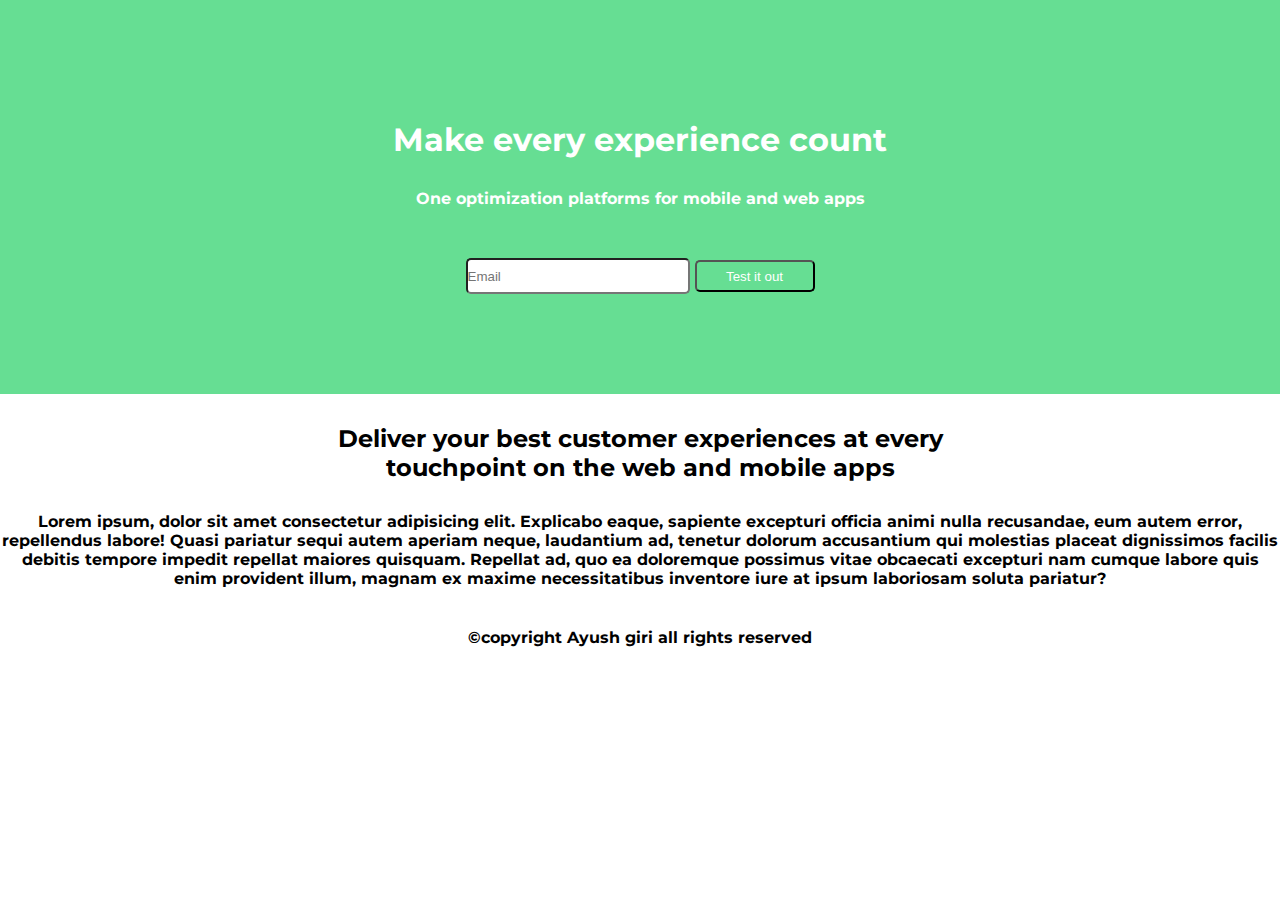
<file: 03_landing page/index.html>
<!DOCTYPE html>
<html lang="en">
<head>
    <meta charset="UTF-8">
    <meta http-equiv="X-UA-Compatible" content="IE=edge">
    <meta name="viewport" content="width=device-width, initial-scale=1.0">
    <link rel="stylesheet" href="styles.css">
    <link href="https://fonts.googleapis.com/css2?family=Montserrat:wght@200&display=swap" rel="stylesheet">
    <title>Landing page</title>
</head>
<body>
    <div class="main">
        <div class="inner">
        <h1>Make every experience count</h1>
        <p>One optimization platforms for mobile and web apps</p>
        <input type="email" placeholder= "Email">
        <button>Test it out</button>
        </div>

    </div>
    <div class="secondary">
        <h2>Deliver your best customer experiences at every<br> touchpoint on the web and mobile apps</h2>
        <p>Lorem ipsum, dolor sit amet consectetur adipisicing elit. Explicabo eaque, sapiente excepturi officia animi nulla recusandae, eum autem error, repellendus labore! Quasi pariatur sequi autem aperiam neque, laudantium ad, tenetur dolorum accusantium qui molestias placeat dignissimos facilis debitis tempore impedit repellat maiores quisquam. Repellat ad, quo ea doloremque possimus vitae obcaecati excepturi nam cumque labore quis enim provident illum, magnam ex maxime necessitatibus inventore iure at ipsum laboriosam soluta pariatur?</p>
          <p class="ayush">&#169;copyright Ayush giri all rights reserved</p>    
    </div>
</body>
</html>
</file>
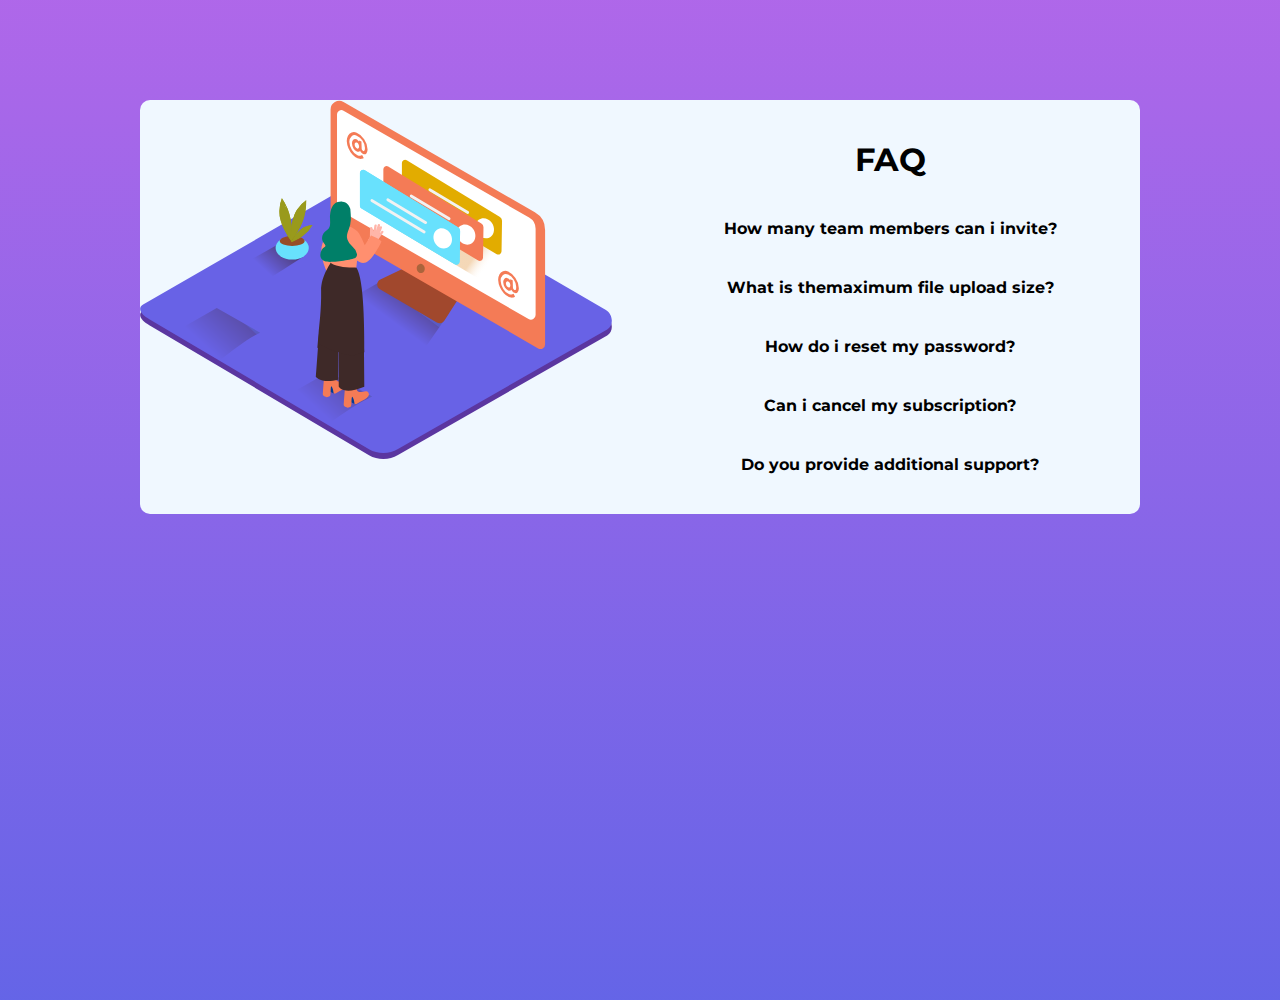
<file: 04_simple_FAQ_page/index.html>
<!DOCTYPE html>
<html lang="en">
<head>
    <meta charset="UTF-8">
    <meta http-equiv="X-UA-Compatible" content="IE=edge">
    <meta name="viewport" content="width=device-width, initial-scale=1.0">
    <link rel="stylesheet" href="styles.css">
      <link href="https://fonts.googleapis.com/css2?family=Montserrat:wght@200&display=swap" rel="stylesheet">
      <title>Document</title>
</head>
<body>
    <div class="container">
        <div class="image">
            <img src="illustration-woman-online-desktop.svg" alt="">
        </div>
        <div class="links">
            <h1>FAQ</h1>
            <a href="#"><p>How many team members can i invite?</p></a>
            <a href="#"><p>What is themaximum file upload size?</p></a>
            <a href="#"><p>How do i reset my password?</p></a>
            <a href="#"><p>Can i cancel my subscription?</p></a>
            <a href="#"><p>Do you provide additional support?</p></a>
        </div>
    </div>
    
</body>
</html>
</file>
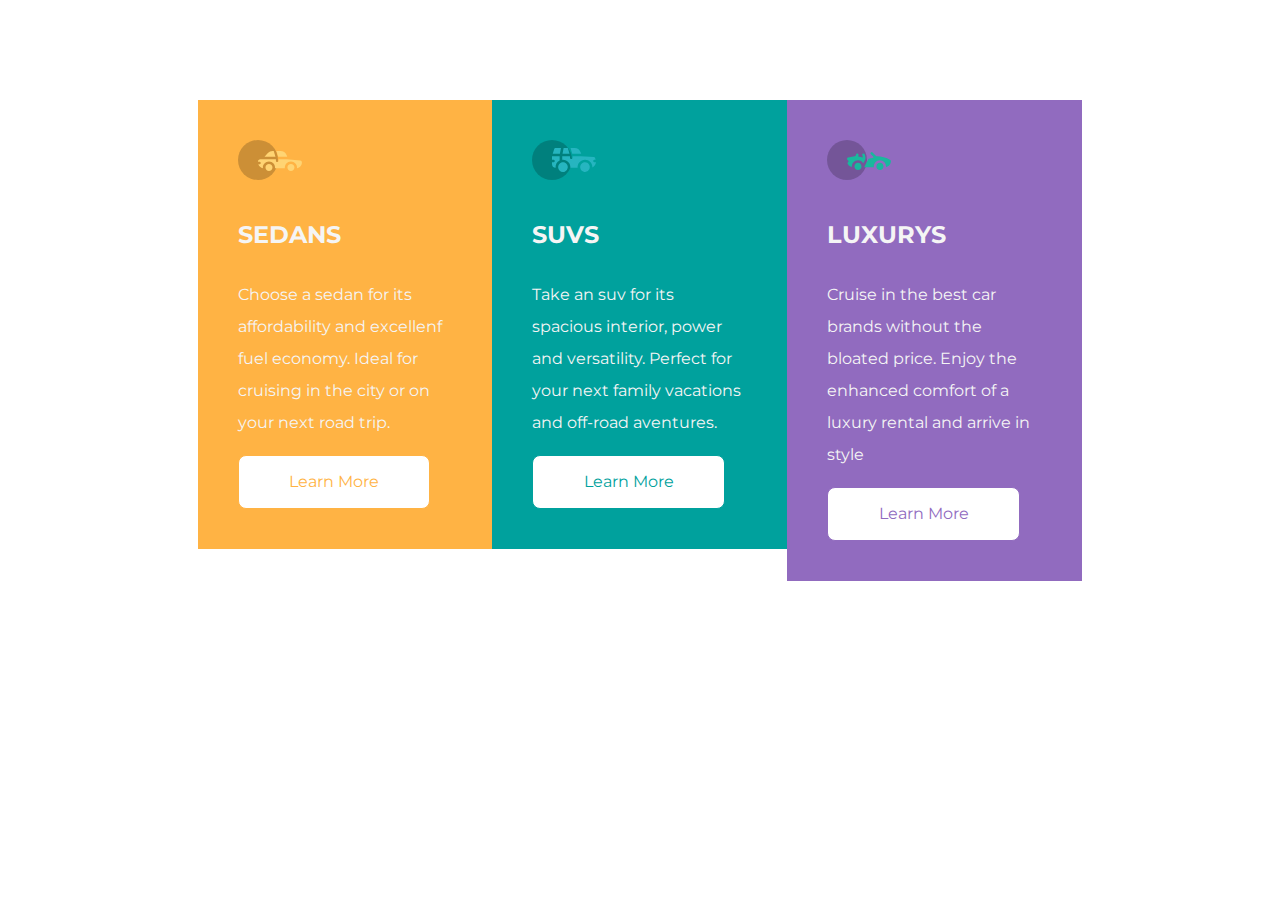
<file: 06_3-column-preview-card-component-main/index.html>
<!DOCTYPE html>
<html lang="en">
<head>
  <meta charset="UTF-8">
  <meta http-equiv="X-UA-Compatible" content="IE=edge">
  <meta name="viewport" content="width=device-width, initial-scale=1.0">
  <link rel="icon" href="images/favicon-32x32.png">
  <link rel="stylesheet" href="styles.css">
  <link href="https://fonts.googleapis.com/css2?family=Montserrat:wght@500&display=swap" rel="stylesheet">
  <title>3 column preview card component main</title>
</head>
<body>
  <div class="container">
    <div class="sedan-div">
  <img src="images/icon-sedans.svg" alt="sedan-img">
  <h2>SEDANS</h2>
  <p>Choose a sedan for its affordability and excellenf fuel economy. Ideal for cruising in the city or on your next road trip.</p>
  <a class="btn-sedan" href="">Learn More</a>
  </div>
  <div class="suv-div">
    <img src="images/icon-suvs.svg" alt="">
    <h2>SUVS</h2>
    <p>Take an suv for its spacious interior, power and versatility. Perfect for your next family vacations and off-road aventures.</p>
    <a class="btn-suv" href="">Learn More</a>
  </div>
  <div class="luxury-div">
    <img src="images/icon-luxury.svg" alt="">
    <h2>LUXURYS</h2>
    <p>Cruise in the best car brands without the bloated price. Enjoy the enhanced comfort of a luxury rental and arrive in style</p>
    <a class="btn-luxury" href="">Learn More</a>
  </div>
  </div>
  
</body>
</html>
</file>
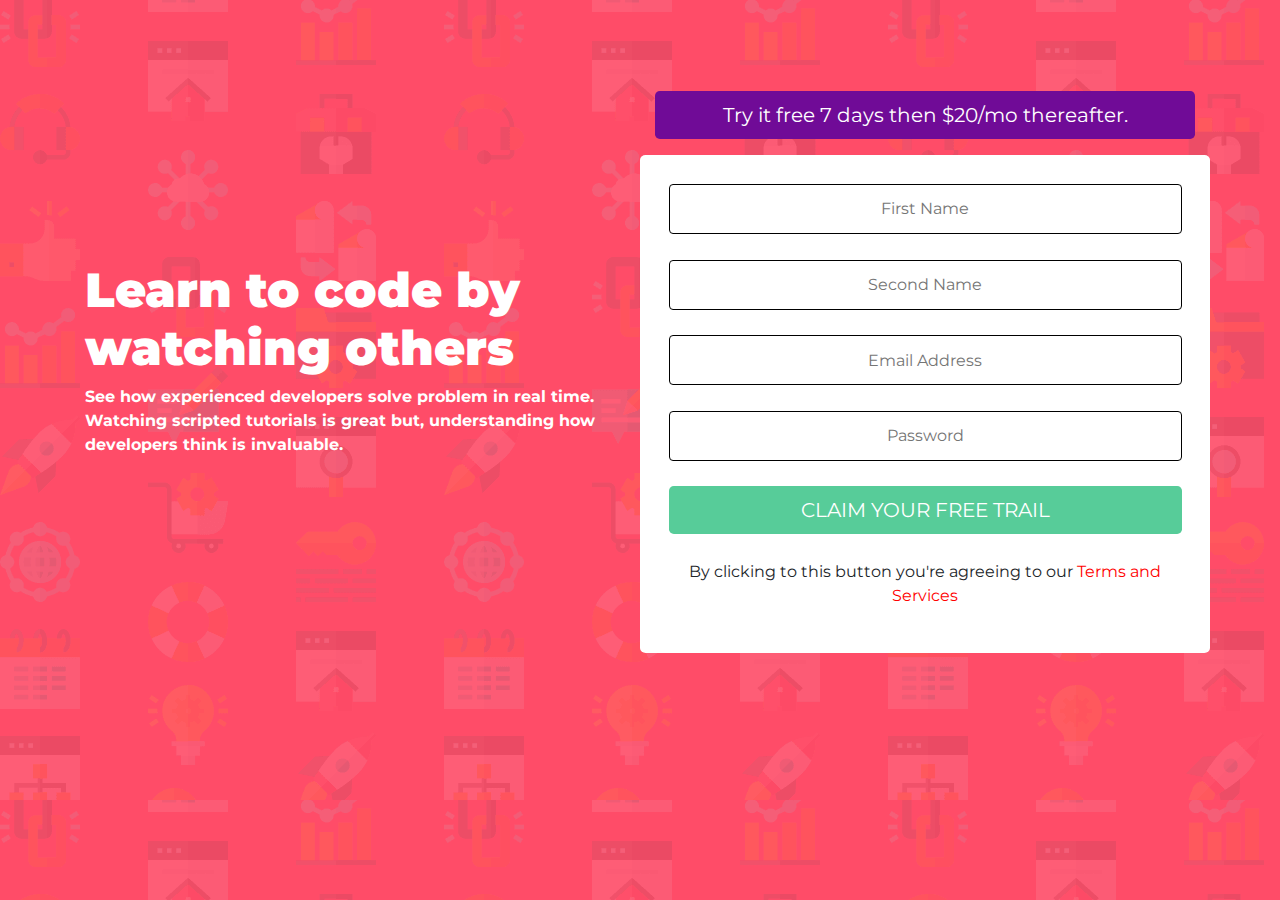
<file: 07_intro-component-with-signup-form-master/index.html>
<!DOCTYPE html>
<html lang="en">
<head>
  <meta charset="UTF-8">
  <meta http-equiv="X-UA-Compatible" content="IE=edge">
  <meta name="viewport" content="width=device-width, initial-scale=1.0">
  <title>Document</title>
  <link rel="stylesheet" href="https://maxcdn.bootstrapcdn.com/bootstrap/4.0.0/css/bootstrap.min.css" integrity="sha384-Gn5384xqQ1aoWXA+058RXPxPg6fy4IWvTNh0E263XmFcJlSAwiGgFAW/dAiS6JXm" crossorigin="anonymous">
  <link href="https://fonts.googleapis.com/css2?family=Montserrat&display=swap" rel="stylesheet">
  <link rel="stylesheet" href="styles.css">
  <link rel="icon" href="images/favicon-32x32.png">

</head>
<body>
  <div class="container">
    <div class="row">
      <div class="description col-lg-6">
        <h1 class="main-header">Learn to code by watching others</h1>
        <p>See how experienced developers solve problem in real time. Watching scripted tutorials is great but, understanding how developers
          think is invaluable.
        </p>
      </div>
      <div class="interaction col-lg-6">
        <div class="row">
          <div class="buy-button col-lg-12">
           <button class="btn btn-lg  btn-block sign-up-button">Try it free 7 days then $20/mo thereafter.</button>
          </div>
          <div class="form-inputs col-lg-12">
            <input type="text" placeholder="First Name" class="form-component">
        <input type="text" placeholder="Second Name" class="form-component">
        <input type="email" placeholder="Email Address" class="form-component">
        <input type="password" placeholder="Password" class="form-component">
        <button class="btn btn-lg  btn-block claim-button">CLAIM YOUR FREE TRAIL</button>
        <p class="footer-text">By clicking to this button you're agreeing to our <span class="red-text">Terms and Services</span></p>

          </div>
        

        </div>
        
      </div>
    </div>
    
  </div>
</body>
</html>
</file>
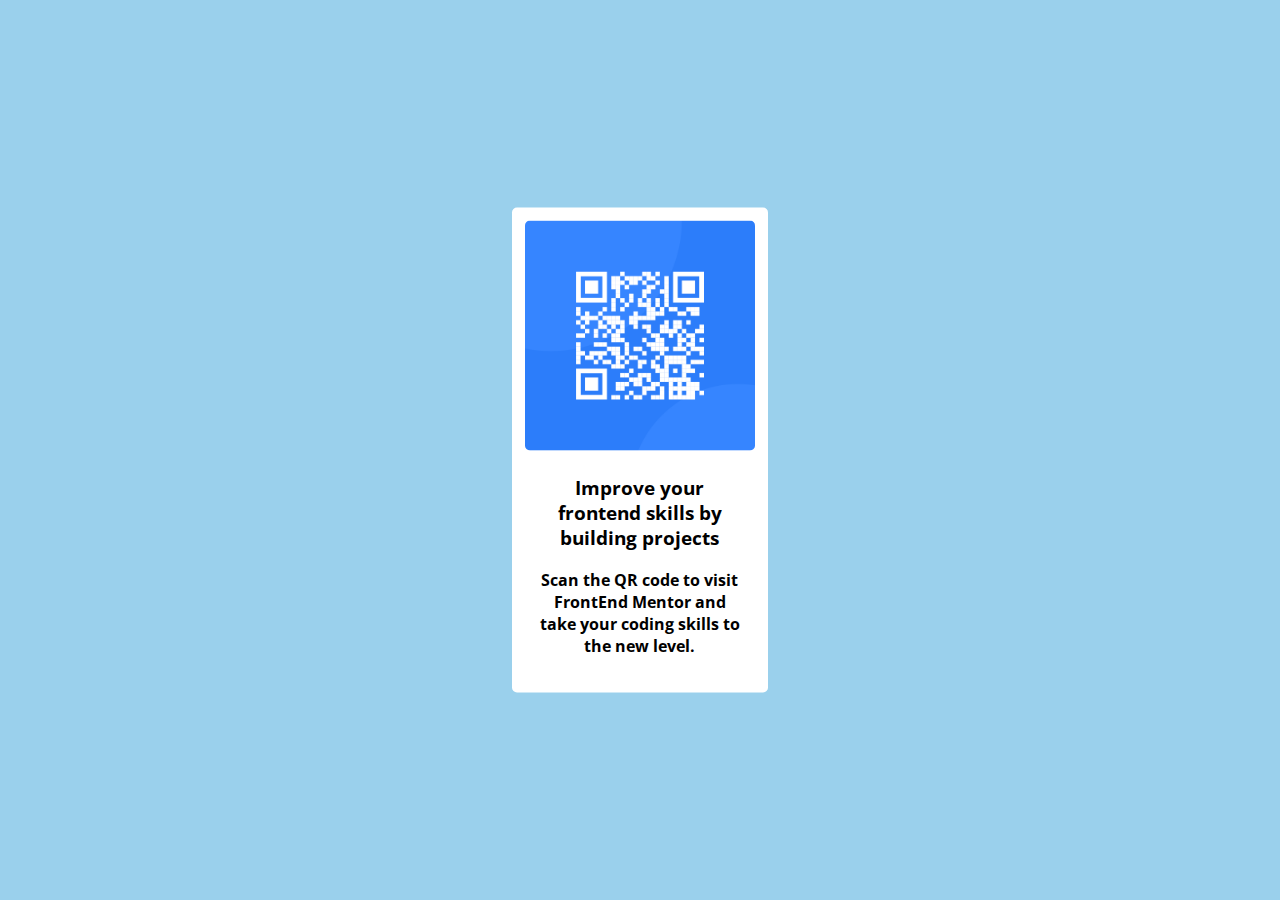
<file: 08_qr-code-component/index.html>
<!DOCTYPE html>
<html lang="en">
<head>
  <meta charset="UTF-8">
  <meta http-equiv="X-UA-Compatible" content="IE=edge">
  <meta name="viewport" content="width=device-width, initial-scale=1.0">
  <link rel="stylesheet" href="styles.css">
  <link rel="icon" href="images/favicon-32x32.png">
  <link href="https://fonts.googleapis.com/css2?family=Open+Sans&display=swap" rel="stylesheet">
  <title>QR CODE</title>
</head>
<body>
  <div class="main-container">
    <div class="image-div">
      <img src="images/image-qr-code.png" alt="" class="qr-image">
    </div>
    <div class="description-div">
      <h3>Improve your frontend skills by building projects</h3>
      <p>Scan the QR code to visit FrontEnd Mentor and take your coding skills to the new level. </p>
    </div>
  </div>
</body>
</html>
</file>
<file: 03_landing page/styles.css>
* {
    margin: 0;
    padding: 0;

}

body {
    font-family: 'Montserrat', sans-serif;
}

.main {
    background: #66DE93;
    color: white;
    font-weight: bold;
    text-align: center;
}

.main h1 {
    padding-top: 120px;
    padding-bottom: 30px;
}

.main p {
    padding-bottom: 50px;
}

input {
    height: 32px;
    width: 220px;
    border-radius: 5px;
}

button {
    height: 32px;
    width: 120px;
    border-radius: 5px;
    background: #66DE93;
    color: white;
}

button:hover {
    color: white;
}

.inner {
    padding-bottom: 100px;
}

.secondary {
    text-align: center;
    font-weight: bold;
}

h2 {
    padding-bottom: 30px;
    padding-top: 30px;
}

.ayush {
    padding-top: 40px;
}
</file>
<file: 04_simple_FAQ_page/styles.css>
* {
    margin: 0;
    padding: 0;
    text-decoration: none;
    box-sizing: border-box;
}

body {
    background: no-repeat linear-gradient(0deg, hsl(240, 73%, 65%), hsl(273, 75%, 66%));
    height: 100vh;
    font-family: 'Montserrat',
        sans-serif;

}



.container {
    width: 1000px;
    margin: auto;
    background-color: aliceblue;
    font-weight: bold;
    margin-top: 100px;


}

.links {
    text-align: center;
    background-color: aliceblue;
    width: 50%;
    float: right;
    border-top-right-radius: 10px;
    border-bottom-right-radius: 10px;


}

.links h1 {
    padding-top: 40px;
    padding-bottom: 40px;
}

.links a p {
    padding-bottom: 40px;
    color: black;
}

.links a p:hover {
    color: orangered;
}

.image {
    width: 50%;
    height: 100%;
    float: left;
    background-color: aliceblue;
    padding-bottom: 51px;
    border-top-left-radius: 10px;
    border-bottom-left-radius: 10px;



}
</file>
<file: 06_3-column-preview-card-component-main/styles.css>
body {
    font-family: 'Montserrat',
        sans-serif;
    color: whitesmoke;
}

.container {
    width: 70%;
    margin: auto;
    margin-top: 100px;
}

.sedan-div {
    background-color: #FFB344;
    box-sizing: border-box;
    width: 33.33%;
    padding: 40px;
    line-height: 2;
    float: left;
}

.suv-div {
    background-color: #00A19D;
    box-sizing: border-box;
    width: 33.33%;
    padding: 40px;
    float: left;
    line-height: 2;
}

.luxury-div {
    background-color: #916BBF;
    box-sizing: border-box;
    width: 33.33%;
    padding: 40px;
    line-height: 2;
    float: left;

}

.btn-sedan {
    display: inline-block;
    border: 1px solid;
    text-decoration: none;
    background-color: white;
    color: #FFB344;
    padding-top: 10px;
    padding-bottom: 10px;
    padding-left: 20px;
    padding-right: 20px;
    width: 70%;
    text-align: center;
    border-radius: 8px;
}

.btn-suv {
    display: inline-block;
    border: 1px solid;
    text-decoration: none;
    background-color: white;
    color: #00A19D;
    padding-top: 10px;
    padding-bottom: 10px;
    padding-left: 20px;
    padding-right: 20px;
    width: 70%;
    text-align: center;
    border-radius: 8px;

}

.btn-luxury {
    display: inline-block;
    border: 1px solid;
    text-decoration: none;
    background-color: white;
    color: #916BBF;
    padding-top: 10px;
    padding-bottom: 10px;
    padding-left: 20px;
    padding-right: 20px;
    width: 70%;
    text-align: center;
    border-radius: 8px;
}
</file>
<file: 07_intro-component-with-signup-form-master/styles.css>
body{
    font-family: 'Montserrat', sans-serif;
    background-image: url("images/bg-intro-desktop.png");
    background-color: #ff4c68;
}

/* Description Section */
.description{
    color: #fff;
    text-align: left;
    padding-top: 23%;
    font-weight: bold;
}
h1.main-header{
    font-size: 3rem;
    font-weight: bolder;
}

/* Interaction Section */
.interaction{
    padding-top: 8%;
    padding-bottom: 8%;
}

.sign-up-button{
    margin-bottom: 3%;
    background-color: #700B97;
    color: #fff;
    
}

.sign-up-button:hover{
    background-color: #8E05C2;
    
}

.form-inputs{
    background-color: #fff;
    padding: 5%;
    border-radius: 1%;
}


.form-component{
    display: block;
    width: 100%;
    margin-bottom: 5%;
    height: 50px;
    border: 1px solid black;
    border-radius: 4px;
    text-align: center;
}

.claim-button{
    background-color: #57CC99;
    color: white;
    margin-bottom: 5%;
}

.claim-button:hover{
    background-color: #6ECB63;
}
.footer-text{
    text-align: center;
}

.red-text{
    color: red;
}
</file>
<file: 08_qr-code-component/styles.css>
body{
    background-color: #9AD0EC;
    font-family: 'Open Sans', sans-serif;
    font-weight: bolder;
}

.main-container{
    width: 20%;
    margin: auto;
    background-color: hsl(0, 0%, 100%);
    border-radius: 5px;
    position: absolute;
  top: 50%;
  transform: translateY(-50%);
  left: 40%;
}

.image-div{
    width: 90%;
    margin: auto;
    padding-top: 13px;

}

.qr-image{
    width: 100%;
    border-radius: 5px;
}

.description-div{
    width: 80%;
    margin: auto;
    text-align: center;
    margin-bottom: 20px;
}

p{
    padding-bottom: 16px;
    margin-bottom: 0;
}
</file>
